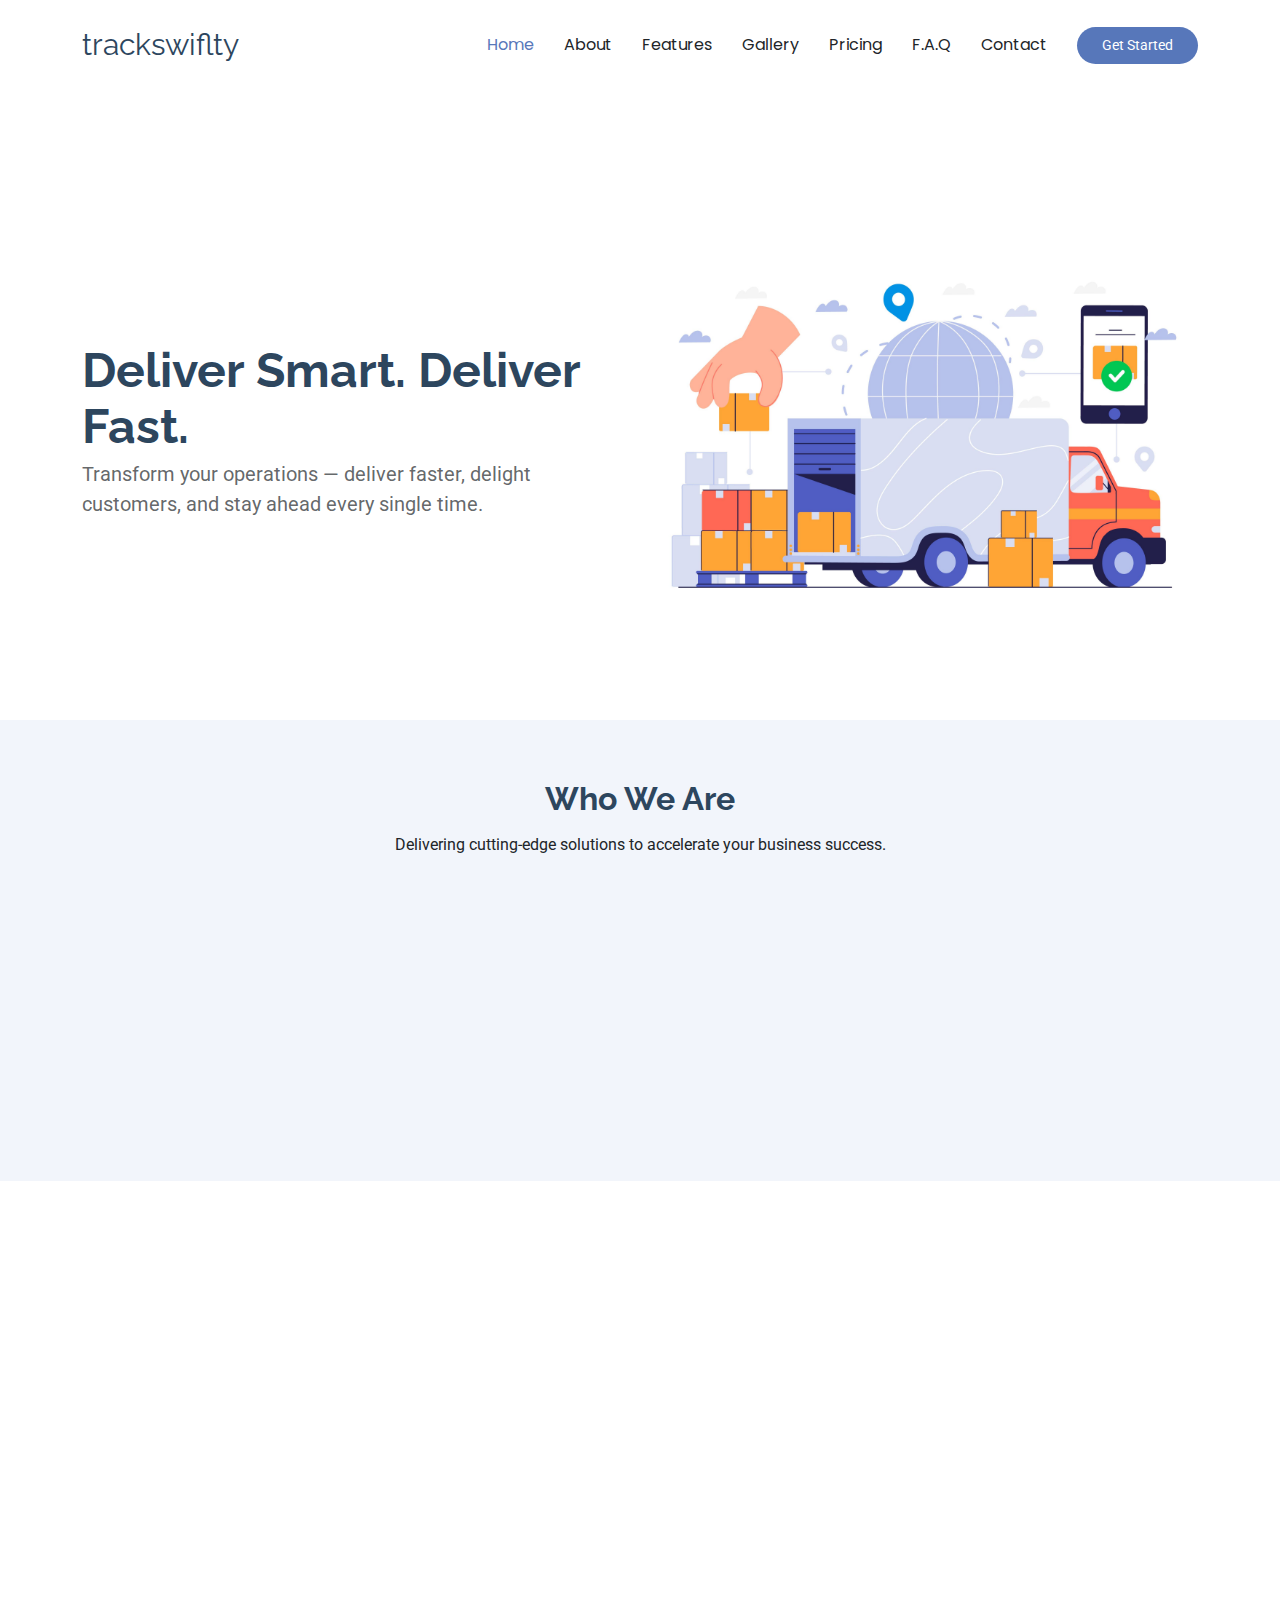
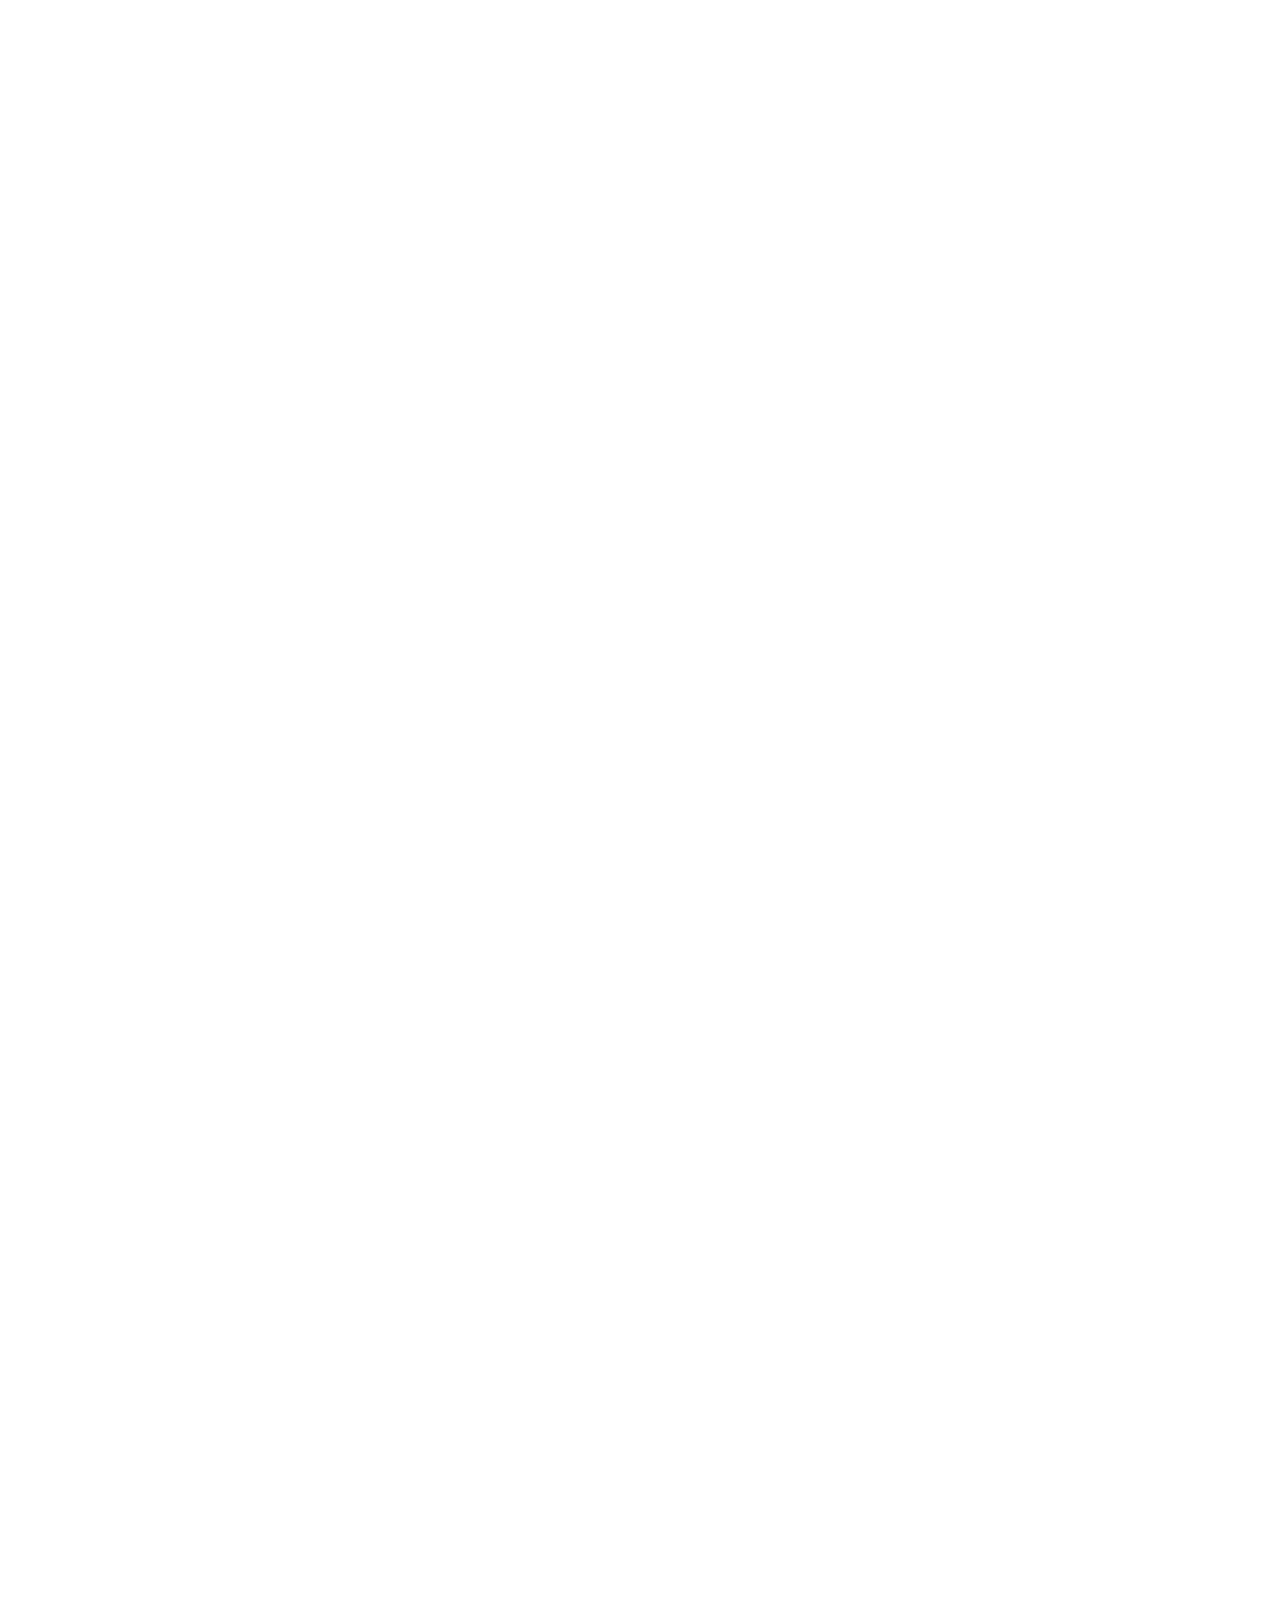
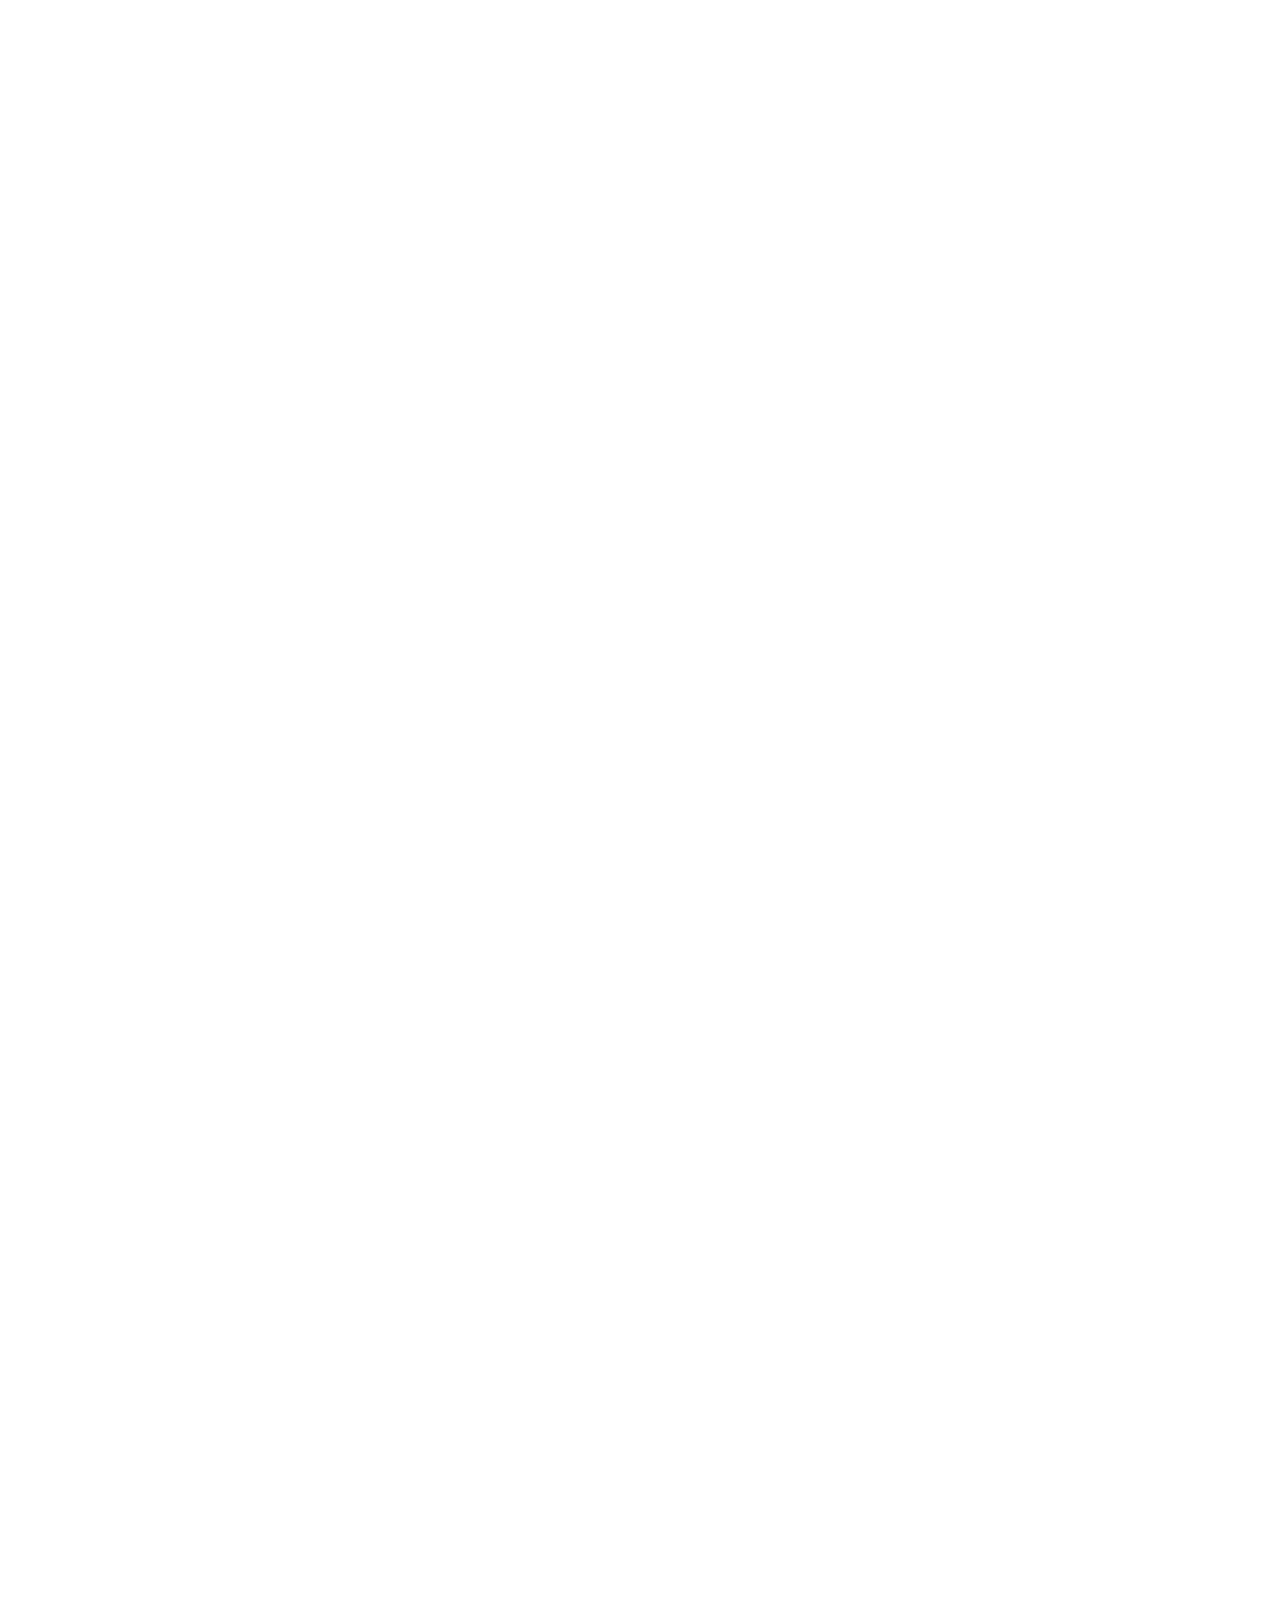
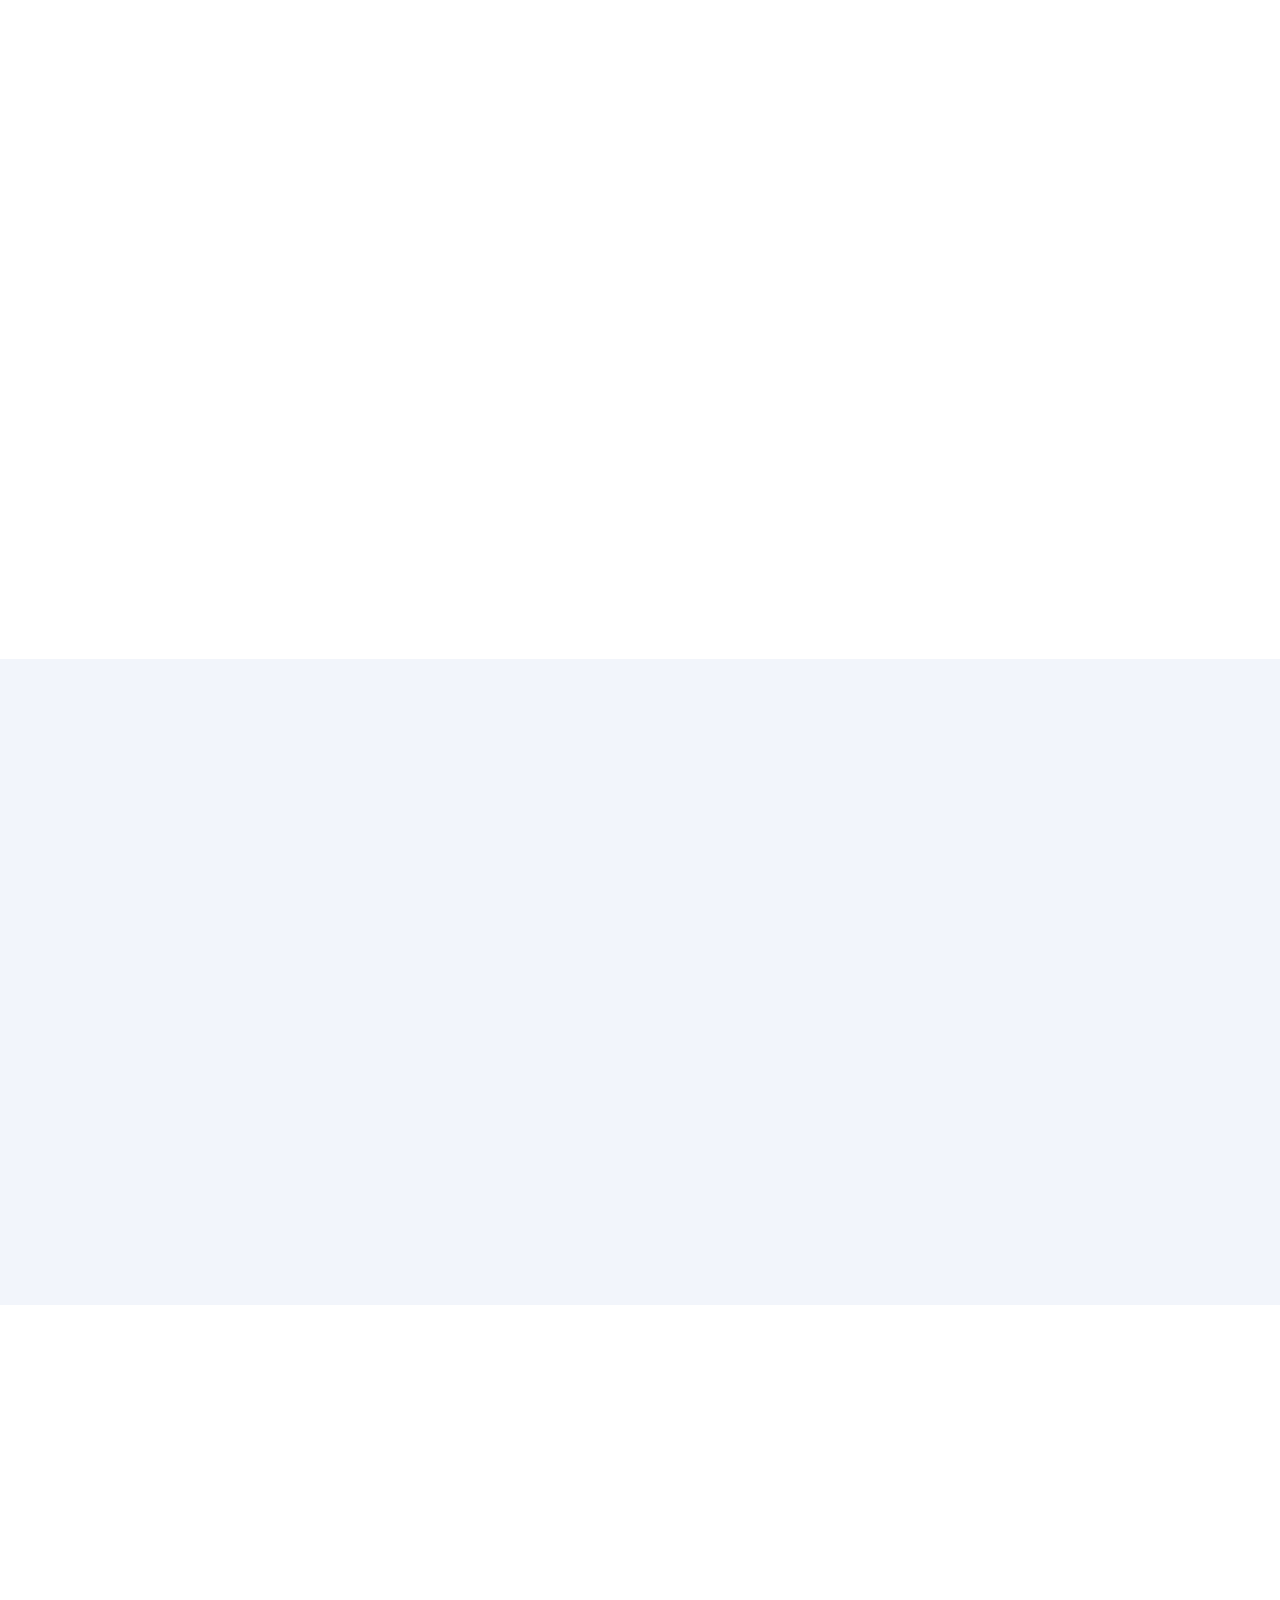
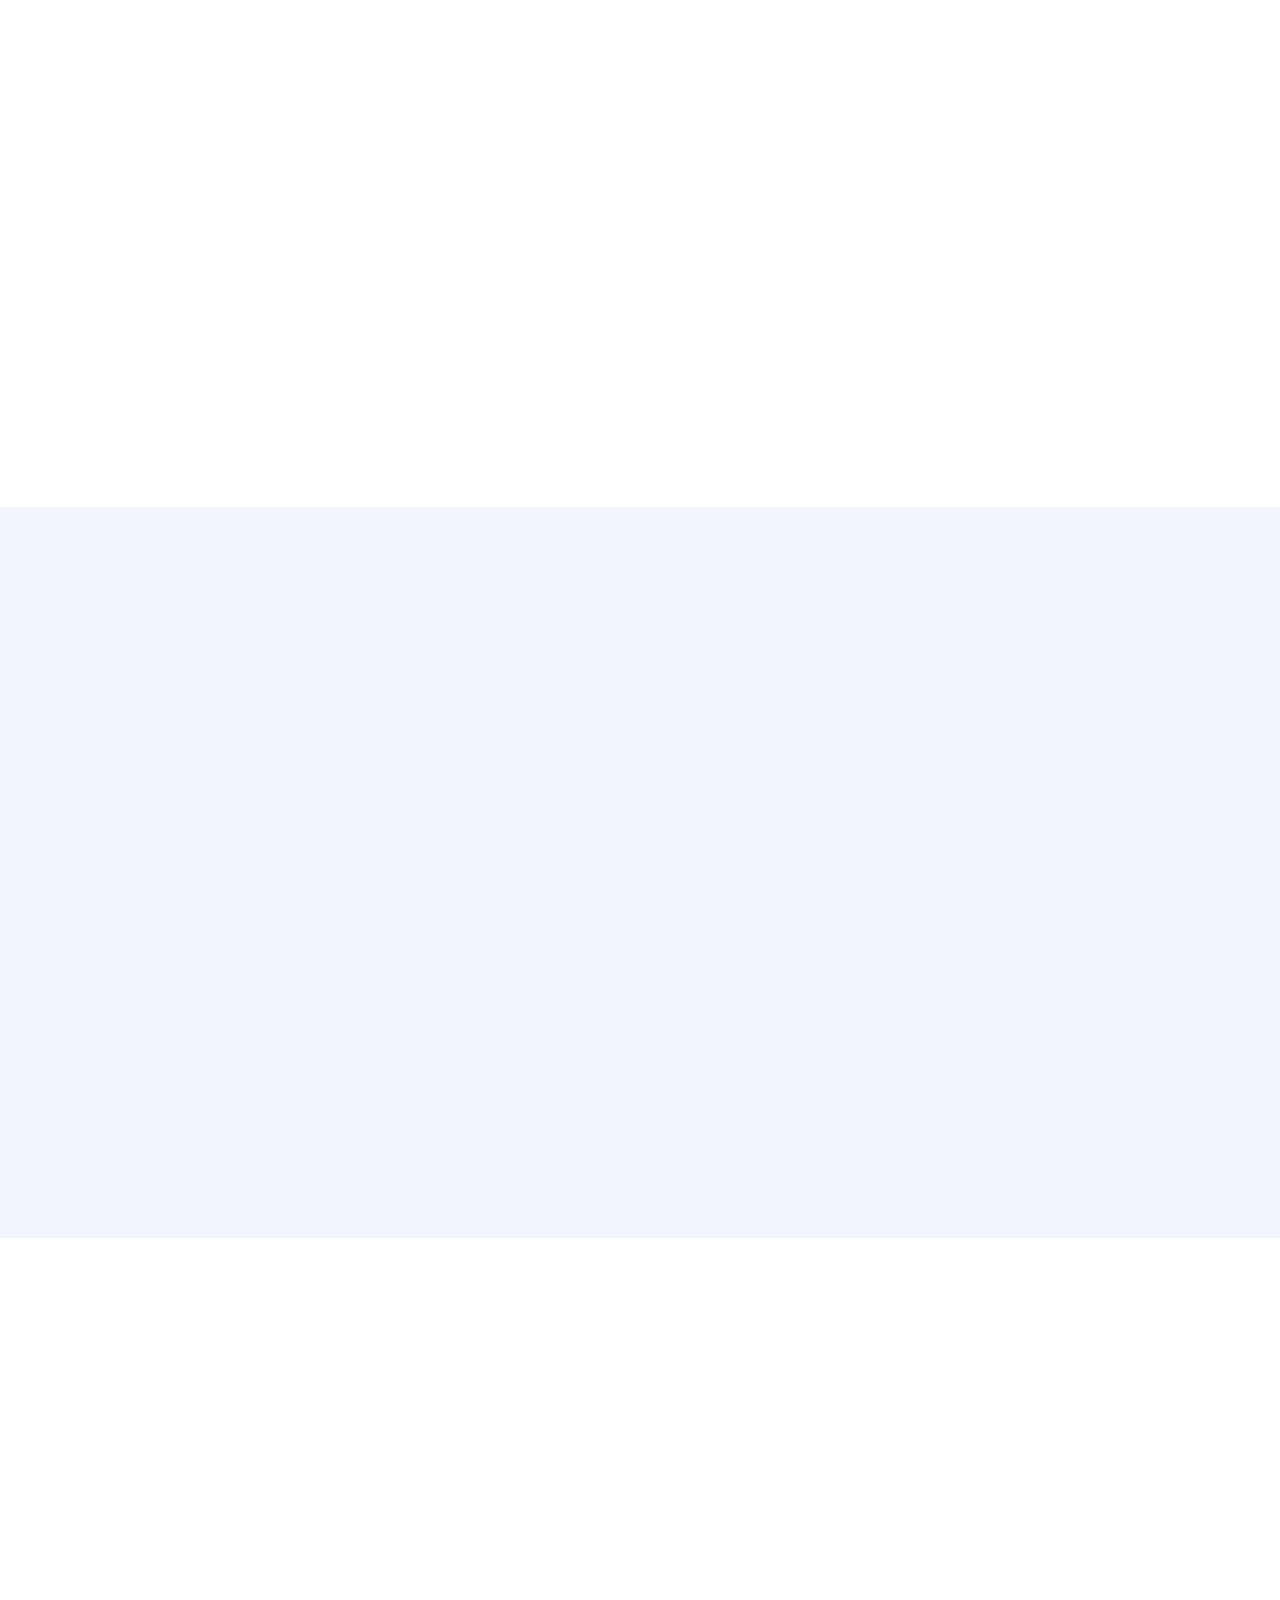
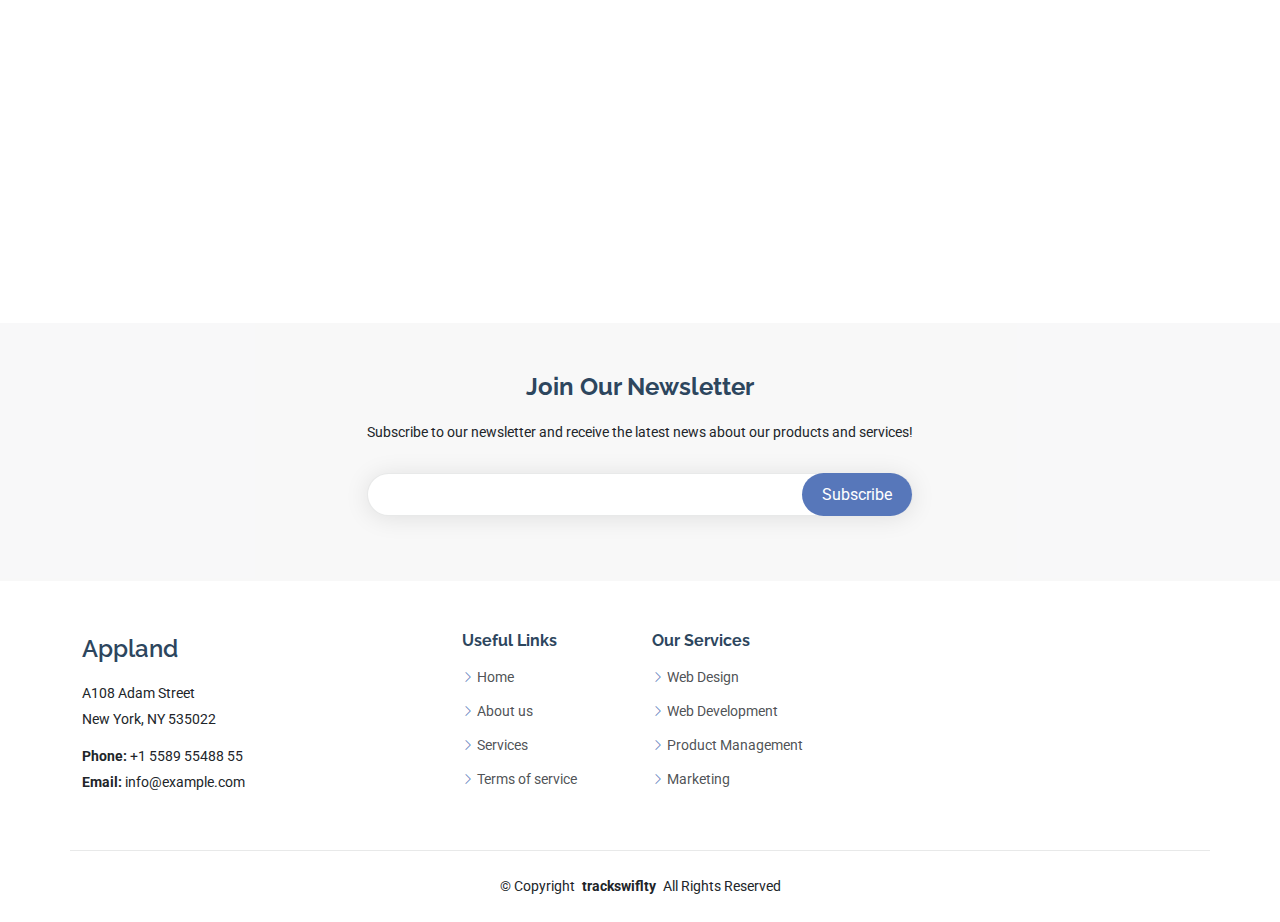
<file: index.html>
<!DOCTYPE html><html lang="en-gb"><head><meta charset="utf-8"><meta content="width=device-width,initial-scale=1" name="viewport"><title>trackswiflty</title><meta name="description" content="Automate your order lifecycle, optimize logistics, boost visibility, and deliver faster with our TMS solution. Easy ERP integration and real-time tracking."><meta name="generator" content="Publii Open-Source CMS for Static Site"><link rel="canonical" href="https://ObaidDev.github.io/trackswiftly/"><link rel="alternate" type="application/atom+xml" href="https://ObaidDev.github.io/trackswiftly/feed.xml" title="trackswiflty - RSS"><link rel="alternate" type="application/json" href="https://ObaidDev.github.io/trackswiftly/feed.json" title="trackswiflty - JSON"><meta property="og:title" content="trackswiflty"><meta property="og:site_name" content="trackswiflty"><meta property="og:description" content="Automate your order lifecycle, optimize logistics, boost visibility, and deliver faster with our TMS solution. Easy ERP integration and real-time tracking."><meta property="og:url" content="https://ObaidDev.github.io/trackswiftly/"><meta property="og:type" content="website"><link href="https://fonts.googleapis.com" rel="preconnect"><link href="https://fonts.gstatic.com" rel="preconnect" crossorigin><link href="https://fonts.googleapis.com/css2?family=Roboto:ital,wght@0,100;0,300;0,400;0,500;0,700;0,900;1,100;1,300;1,400;1,500;1,700;1,900&family=Poppins:ital,wght@0,100;0,200;0,300;0,400;0,500;0,600;0,700;0,800;0,900;1,100;1,200;1,300;1,400;1,500;1,600;1,700;1,800;1,900&family=Raleway:ital,wght@0,100;0,200;0,300;0,400;0,500;0,600;0,700;0,800;0,900;1,100;1,200;1,300;1,400;1,500;1,600;1,700;1,800;1,900&display=swap" rel="stylesheet"><link href="assets/vendor/bootstrap/css/bootstrap.min.css" rel="stylesheet"><link href="assets/vendor/bootstrap-icons/bootstrap-icons.css" rel="stylesheet"><link href="assets/vendor/aos/aos.css" rel="stylesheet"><link href="assets/vendor/swiper/swiper-bundle.min.css" rel="stylesheet"><link href="assets/vendor/glightbox/css/glightbox.min.css" rel="stylesheet"><link href="assets/css/main.css" rel="stylesheet"></head><body class="index-page home-template"><header id="header" class="header d-flex align-items-center sticky-top"><div class="container-fluid container-xl position-relative d-flex align-items-center"><a href="index.html" class="logo d-flex align-items-center me-auto"><h1 class="sitename">trackswiflty</h1></a><nav id="navmenu" class="navmenu"><ul><li><a href="#hero" class="active">Home</a></li><li><a href="#about">About</a></li><li><a href="#features">Features</a></li><li><a href="#gallery">Gallery</a></li><li><a href="#pricing">Pricing</a></li><li><a href="#faq">F.A.Q</a></li><li><a href="#contact">Contact</a></li></ul><i class="mobile-nav-toggle d-xl-none bi bi-list"></i></nav><a class="btn-getstarted" href="index.html#about">Get Started</a></div></header><main class="main"><section id="hero" class="hero section"><div class="container"><div class="row gy-4"><div class="col-lg-6 order-lg-last hero-img" data-aos="zoom-out" data-aos-delay="100"><img src="https://ObaidDev.github.io/trackswiftly/media/website/6209999.jpg" class="img-fluid animated" alt="Fleet GPS tracking system illustration"></div><div class="col-lg-6 d-flex flex-column justify-content-center text-center text-md-start" data-aos="fade-in"><h2>Deliver Smart. Deliver Fast.</h2><p>Transform your operations — deliver faster, delight customers, and stay ahead every single time.</p></div></div></div></section><section id="about" class="about section light-background"><div class="container section-title" data-aos="fade-up"><h2>Who We Are</h2><p>Delivering cutting-edge solutions to accelerate your business success.</p></div><div class="container"><div class="row gy-4"><div class="col-lg-6 content" data-aos="fade-up" data-aos-delay="100"><p>Proudly crafted in Morocco, TrackSwiflty is committed to helping businesses thrive by driving the future of logistics through intelligent automation and exceptional operational performance.</p></div><div class="col-lg-6" data-aos="fade-up" data-aos-delay="200"><p>Our platform empowers businesses across industries like Food &amp; Beverage, Courier, Express &amp; Parcel, eCommerce &amp; Retail, and Transportation (3PLs, 4PLs, etc.) to digitize, optimize, and automate their entire delivery process. By leveraging advanced technology and seamless integrations, we provide real-time visibility, smarter route planning, and faster deliveries while ensuring service excellence and compliance.</p><a href="#" class="read-more"><span>Read More</span><i class="bi bi-arrow-right"></i></a></div></div></div></section><section id="features" class="features section"><div class="container section-title" data-aos="fade-up"><h2>Features</h2><p>Necessitatibus eius consequatur ex aliquid fuga eum quidem sint consectetur velit</p></div><div class="container"><div class="row gy-5"><div class="col-xl-5 d-flex align-items-center" data-aos="fade-up" data-aos-delay="100"><img src="assets/img/features.svg" class="img-fluid" alt=""></div><div class="col-xl-7 d-flex" data-aos="fade-up" data-aos-delay="200"><div class="row align-self-center gy-5"><div class="col-md-6 icon-box"><i class="bi bi-award"></i><div><h4>Corporis voluptates sit</h4><p>Consequuntur sunt aut quasi enim aliquam quae harum pariatur laboris nisi ut aliquip</p></div></div><div class="col-md-6 icon-box"><i class="bi bi-card-checklist"></i><div><h4>Ullamco laboris nisi</h4><p>Excepteur sint occaecat cupidatat non proident, sunt in culpa qui officia deserunt</p></div></div><div class="col-md-6 icon-box"><i class="bi bi-dribbble"></i><div><h4>Labore consequatur</h4><p>Aut suscipit aut cum nemo deleniti aut omnis. Doloribus ut maiores omnis facere</p></div></div><div class="col-md-6 icon-box"><i class="bi bi-filter-circle"></i><div><h4>Beatae veritatis</h4><p>Expedita veritatis consequuntur nihil tempore laudantium vitae denat pacta</p></div></div><div class="col-md-6 icon-box"><i class="bi bi-lightning-charge"></i><div><h4>Molestiae dolor</h4><p>Et fuga et deserunt et enim. Dolorem architecto ratione tensa raptor marte</p></div></div><div class="col-md-6 icon-box"><i class="bi bi-patch-check"></i><div><h4>Explicabo consectetur</h4><p>Est autem dicta beatae suscipit. Sint veritatis et sit quasi ab aut inventore</p></div></div></div></div></div></div></section><section id="feature-details" class="feature-details section"><div class="container"><div class="row gy-4 align-items-center features-item"><div class="col-md-5 d-flex align-items-center" data-aos="zoom-out" data-aos-delay="100"><img src="assets/img/features-1.png" class="img-fluid" alt=""></div><div class="col-md-7" data-aos="fade-up" data-aos-delay="100"><h3>Voluptatem dignissimos provident quasi corporis voluptates sit assumenda.</h3><p class="fst-italic">Lorem ipsum dolor sit amet, consectetur adipiscing elit, sed do eiusmod tempor incididunt ut labore et dolore magna aliqua.</p><ul><li><i class="bi bi-check"></i><span> Ullamco laboris nisi ut aliquip ex ea commodo consequat.</span></li><li><i class="bi bi-check"></i> <span>Duis aute irure dolor in reprehenderit in voluptate velit.</span></li><li><i class="bi bi-check"></i> <span>Ullam est qui quos consequatur eos accusamus.</span></li></ul></div></div><div class="row gy-4 align-items-center features-item"><div class="col-md-5 order-1 order-md-2 d-flex align-items-center" data-aos="zoom-out" data-aos-delay="200"><img src="assets/img/features-2.png" class="img-fluid" alt=""></div><div class="col-md-7 order-2 order-md-1" data-aos="fade-up" data-aos-delay="200"><h3>Corporis temporibus maiores provident</h3><p class="fst-italic">Lorem ipsum dolor sit amet, consectetur adipiscing elit, sed do eiusmod tempor incididunt ut labore et dolore magna aliqua.</p><p>Ullamco laboris nisi ut aliquip ex ea commodo consequat. Duis aute irure dolor in reprehenderit in voluptate velit esse cillum dolore eu fugiat nulla pariatur. Excepteur sint occaecat cupidatat non proident, sunt in culpa qui officia deserunt mollit anim id est laborum</p></div></div><div class="row gy-4 align-items-center features-item"><div class="col-md-5 d-flex align-items-center" data-aos="zoom-out"><img src="assets/img/features-3.png" class="img-fluid" alt=""></div><div class="col-md-7" data-aos="fade-up"><h3>Sunt consequatur ad ut est nulla consectetur reiciendis animi voluptas</h3><p>Cupiditate placeat cupiditate placeat est ipsam culpa. Delectus quia minima quod. Sunt saepe odit aut quia voluptatem hic voluptas dolor doloremque.</p><ul><li><i class="bi bi-check"></i> <span>Ullamco laboris nisi ut aliquip ex ea commodo consequat.</span></li><li><i class="bi bi-check"></i><span> Duis aute irure dolor in reprehenderit in voluptate velit.</span></li><li><i class="bi bi-check"></i> <span>Facilis ut et voluptatem aperiam. Autem soluta ad fugiat</span>.</li></ul></div></div><div class="row gy-4 align-items-center features-item"><div class="col-md-5 order-1 order-md-2 d-flex align-items-center" data-aos="zoom-out"><img src="assets/img/features-4.png" class="img-fluid" alt=""></div><div class="col-md-7 order-2 order-md-1" data-aos="fade-up"><h3>Quas et necessitatibus eaque impedit ipsum animi consequatur incidunt in</h3><p class="fst-italic">Lorem ipsum dolor sit amet, consectetur adipiscing elit, sed do eiusmod tempor incididunt ut labore et dolore magna aliqua.</p><p>Ullamco laboris nisi ut aliquip ex ea commodo consequat. Duis aute irure dolor in reprehenderit in voluptate velit esse cillum dolore eu fugiat nulla pariatur. Excepteur sint occaecat cupidatat non proident, sunt in culpa qui officia deserunt mollit anim id est laborum</p></div></div></div></section><section id="gallery" class="gallery section"><div class="container section-title" data-aos="fade-up"><h2>Gallery</h2><p>Necessitatibus eius consequatur ex aliquid fuga eum quidem sint consectetur velit</p></div><div class="container-fluid" data-aos="fade-up" data-aos-delay="100"><div class="swiper init-swiper"><script type="application/json" class="swiper-config">{
              "loop": true,
              "speed": 600,
              "autoplay": {
                "delay": 5000
              },
              "slidesPerView": "auto",
              "centeredSlides": true,
              "pagination": {
                "el": ".swiper-pagination",
                "type": "bullets",
                "clickable": true
              },
              "breakpoints": {
                "320": {
                  "slidesPerView": 1,
                  "spaceBetween": 0
                },
                "768": {
                  "slidesPerView": 3,
                  "spaceBetween": 30
                },
                "992": {
                  "slidesPerView": 5,
                  "spaceBetween": 30
                },
                "1200": {
                  "slidesPerView": 7,
                  "spaceBetween": 30
                }
              }
            }</script><div class="swiper-wrapper align-items-center"><div class="swiper-slide"><a class="glightbox" data-gallery="images-gallery-full" href="assets/img/app-gallery/app-gallery-1.png"><img src="assets/img/app-gallery/app-gallery-1.png" class="img-fluid" alt=""></a></div><div class="swiper-slide"><a class="glightbox" data-gallery="images-gallery-full" href="assets/img/app-gallery/app-gallery-2.png"><img src="assets/img/app-gallery/app-gallery-2.png" class="img-fluid" alt=""></a></div><div class="swiper-slide"><a class="glightbox" data-gallery="images-gallery-full" href="assets/img/app-gallery/app-gallery-3.png"><img src="assets/img/app-gallery/app-gallery-3.png" class="img-fluid" alt=""></a></div><div class="swiper-slide"><a class="glightbox" data-gallery="images-gallery-full" href="assets/img/app-gallery/app-gallery-4.png"><img src="assets/img/app-gallery/app-gallery-4.png" class="img-fluid" alt=""></a></div><div class="swiper-slide"><a class="glightbox" data-gallery="images-gallery-full" href="assets/img/app-gallery/app-gallery-5.png"><img src="assets/img/app-gallery/app-gallery-5.png" class="img-fluid" alt=""></a></div><div class="swiper-slide"><a class="glightbox" data-gallery="images-gallery-full" href="assets/img/app-gallery/app-gallery-6.png"><img src="assets/img/app-gallery/app-gallery-6.png" class="img-fluid" alt=""></a></div><div class="swiper-slide"><a class="glightbox" data-gallery="images-gallery-full" href="assets/img/app-gallery/app-gallery-7.png"><img src="assets/img/app-gallery/app-gallery-7.png" class="img-fluid" alt=""></a></div><div class="swiper-slide"><a class="glightbox" data-gallery="images-gallery-full" href="assets/img/app-gallery/app-gallery-8.png"><img src="assets/img/app-gallery/app-gallery-8.png" class="img-fluid" alt=""></a></div><div class="swiper-slide"><a class="glightbox" data-gallery="images-gallery-full" href="assets/img/app-gallery/app-gallery-9.png"><img src="assets/img/app-gallery/app-gallery-9.png" class="img-fluid" alt=""></a></div><div class="swiper-slide"><a class="glightbox" data-gallery="images-gallery-full" href="assets/img/app-gallery/app-gallery-10.png"><img src="assets/img/app-gallery/app-gallery-10.png" class="img-fluid" alt=""></a></div><div class="swiper-slide"><a class="glightbox" data-gallery="images-gallery-full" href="assets/img/app-gallery/app-gallery-11.png"><img src="assets/img/app-gallery/app-gallery-11.png" class="img-fluid" alt=""></a></div><div class="swiper-slide"><a class="glightbox" data-gallery="images-gallery-full" href="assets/img/app-gallery/app-gallery-12.png"><img src="assets/img/app-gallery/app-gallery-12.png" class="img-fluid" alt=""></a></div></div><div class="swiper-pagination"></div></div></div></section><section id="testimonials" class="testimonials section light-background"><div class="container section-title" data-aos="fade-up"><h2>Testimonials</h2><p>Necessitatibus eius consequatur ex aliquid fuga eum quidem sint consectetur velit</p></div><div class="container" data-aos="fade-up" data-aos-delay="100"><div class="swiper init-swiper"><script type="application/json" class="swiper-config">{
              "loop": true,
              "speed": 600,
              "autoplay": {
                "delay": 5000
              },
              "slidesPerView": "auto",
              "pagination": {
                "el": ".swiper-pagination",
                "type": "bullets",
                "clickable": true
              },
              "breakpoints": {
                "320": {
                  "slidesPerView": 1,
                  "spaceBetween": 40
                },
                "1200": {
                  "slidesPerView": 2,
                  "spaceBetween": 20
                }
              }
            }</script><div class="swiper-wrapper"><div class="swiper-slide"><div class="testimonial-wrap"><div class="testimonial-item"><img src="assets/img/testimonials/testimonials-1.jpg" class="testimonial-img" alt=""><h3>Saul Goodman</h3><h4>Ceo &amp; Founder</h4><div class="stars"><i class="bi bi-star-fill"></i><i class="bi bi-star-fill"></i><i class="bi bi-star-fill"></i><i class="bi bi-star-fill"></i><i class="bi bi-star-fill"></i></div><p><i class="bi bi-quote quote-icon-left"></i> <span>Proin iaculis purus consequat sem cure digni ssim donec porttitora entum suscipit rhoncus. Accusantium quam, ultricies eget id, aliquam eget nibh et. Maecen aliquam, risus at semper.</span> <i class="bi bi-quote quote-icon-right"></i></p></div></div></div><div class="swiper-slide"><div class="testimonial-wrap"><div class="testimonial-item"><img src="assets/img/testimonials/testimonials-2.jpg" class="testimonial-img" alt=""><h3>Sara Wilsson</h3><h4>Designer</h4><div class="stars"><i class="bi bi-star-fill"></i><i class="bi bi-star-fill"></i><i class="bi bi-star-fill"></i><i class="bi bi-star-fill"></i><i class="bi bi-star-fill"></i></div><p><i class="bi bi-quote quote-icon-left"></i> <span>Export tempor illum tamen malis malis eram quae irure esse labore quem cillum quid cillum eram malis quorum velit fore eram velit sunt aliqua noster fugiat irure amet legam anim culpa.</span> <i class="bi bi-quote quote-icon-right"></i></p></div></div></div><div class="swiper-slide"><div class="testimonial-wrap"><div class="testimonial-item"><img src="assets/img/testimonials/testimonials-3.jpg" class="testimonial-img" alt=""><h3>Jena Karlis</h3><h4>Store Owner</h4><div class="stars"><i class="bi bi-star-fill"></i><i class="bi bi-star-fill"></i><i class="bi bi-star-fill"></i><i class="bi bi-star-fill"></i><i class="bi bi-star-fill"></i></div><p><i class="bi bi-quote quote-icon-left"></i> <span>Enim nisi quem export duis labore cillum quae magna enim sint quorum nulla quem veniam duis minim tempor labore quem eram duis noster aute amet eram fore quis sint minim.</span> <i class="bi bi-quote quote-icon-right"></i></p></div></div></div><div class="swiper-slide"><div class="testimonial-wrap"><div class="testimonial-item"><img src="assets/img/testimonials/testimonials-4.jpg" class="testimonial-img" alt=""><h3>Matt Brandon</h3><h4>Freelancer</h4><div class="stars"><i class="bi bi-star-fill"></i><i class="bi bi-star-fill"></i><i class="bi bi-star-fill"></i><i class="bi bi-star-fill"></i><i class="bi bi-star-fill"></i></div><p><i class="bi bi-quote quote-icon-left"></i> <span>Fugiat enim eram quae cillum dolore dolor amet nulla culpa multos export minim fugiat minim velit minim dolor enim duis veniam ipsum anim magna sunt elit fore quem dolore labore illum veniam.</span> <i class="bi bi-quote quote-icon-right"></i></p></div></div></div><div class="swiper-slide"><div class="testimonial-wrap"><div class="testimonial-item"><img src="assets/img/testimonials/testimonials-5.jpg" class="testimonial-img" alt=""><h3>John Larson</h3><h4>Entrepreneur</h4><div class="stars"><i class="bi bi-star-fill"></i><i class="bi bi-star-fill"></i><i class="bi bi-star-fill"></i><i class="bi bi-star-fill"></i><i class="bi bi-star-fill"></i></div><p><i class="bi bi-quote quote-icon-left"></i> <span>Quis quorum aliqua sint quem legam fore sunt eram irure aliqua veniam tempor noster veniam enim culpa labore duis sunt culpa nulla illum cillum fugiat legam esse veniam culpa fore nisi cillum quid.</span> <i class="bi bi-quote quote-icon-right"></i></p></div></div></div></div><div class="swiper-pagination"></div></div></div></section><section id="pricing" class="pricing section"><div class="container section-title" data-aos="fade-up"><h2>Pricing</h2><p>Necessitatibus eius consequatur ex aliquid fuga eum quidem sint consectetur velit</p></div><div class="container"><div class="row g-4 g-lg-0"><div class="col-lg-4" data-aos="zoom-in" data-aos-delay="100"><div class="pricing-item"><h3>Free Plan</h3><h4><sup>$</sup>0<span> / month</span></h4><ul><li><i class="bi bi-check"></i> <span>Quam adipiscing vitae proin</span></li><li><i class="bi bi-check"></i> <span>Nec feugiat nisl pretium</span></li><li><i class="bi bi-check"></i> <span>Nulla at volutpat diam uteera</span></li><li class="na"><i class="bi bi-x"></i> <span>Pharetra massa massa ultricies</span></li><li class="na"><i class="bi bi-x"></i> <span>Massa ultricies mi quis hendrerit</span></li></ul><div class="text-center"><a href="#" class="buy-btn">Buy Now</a></div></div></div><div class="col-lg-4 featured" data-aos="zoom-in" data-aos-delay="200"><div class="pricing-item"><h3>Business Plan</h3><h4><sup>$</sup>29<span> / month</span></h4><ul><li><i class="bi bi-check"></i> <span>Quam adipiscing vitae proin</span></li><li><i class="bi bi-check"></i> <span>Nec feugiat nisl pretium</span></li><li><i class="bi bi-check"></i> <span>Nulla at volutpat diam uteera</span></li><li><i class="bi bi-check"></i> <span>Pharetra massa massa ultricies</span></li><li><i class="bi bi-check"></i> <span>Massa ultricies mi quis hendrerit</span></li></ul><div class="text-center"><a href="#" class="buy-btn">Buy Now</a></div></div></div><div class="col-lg-4" data-aos="zoom-in" data-aos-delay="100"><div class="pricing-item"><h3>Developer Plan</h3><h4><sup>$</sup>49<span> / month</span></h4><ul><li><i class="bi bi-check"></i> <span>Quam adipiscing vitae proin</span></li><li><i class="bi bi-check"></i> <span>Nec feugiat nisl pretium</span></li><li><i class="bi bi-check"></i> <span>Nulla at volutpat diam uteera</span></li><li><i class="bi bi-check"></i> <span>Pharetra massa massa ultricies</span></li><li><i class="bi bi-check"></i> <span>Massa ultricies mi quis hendrerit</span></li></ul><div class="text-center"><a href="#" class="buy-btn">Buy Now</a></div></div></div></div></div></section><section id="faq" class="faq section light-background"><div class="container section-title" data-aos="fade-up"><h2>Frequently Asked Questions</h2><p>Necessitatibus eius consequatur ex aliquid fuga eum quidem sint consectetur velit</p></div><div class="container"><div class="row justify-content-center"><div class="col-lg-8"><div class="faq-container"><div class="faq-item faq-active" data-aos="fade-up" data-aos-delay="200"><i class="faq-icon bi bi-question-circle"></i><h3>Non consectetur a erat nam at lectus urna duis?</h3><div class="faq-content"><p>Feugiat pretium nibh ipsum consequat. Tempus iaculis urna id volutpat lacus laoreet non curabitur gravida. Venenatis lectus magna fringilla urna porttitor rhoncus dolor purus non.</p></div><i class="faq-toggle bi bi-chevron-right"></i></div><div class="faq-item" data-aos="fade-up" data-aos-delay="300"><i class="faq-icon bi bi-question-circle"></i><h3>Feugiat scelerisque varius morbi enim nunc faucibus a pellentesque?</h3><div class="faq-content"><p>Dolor sit amet consectetur adipiscing elit pellentesque habitant morbi. Id interdum velit laoreet id donec ultrices. Fringilla phasellus faucibus scelerisque eleifend donec pretium. Est pellentesque elit ullamcorper dignissim. Mauris ultrices eros in cursus turpis massa tincidunt dui.</p></div><i class="faq-toggle bi bi-chevron-right"></i></div><div class="faq-item" data-aos="fade-up" data-aos-delay="400"><i class="faq-icon bi bi-question-circle"></i><h3>Dolor sit amet consectetur adipiscing elit pellentesque?</h3><div class="faq-content"><p>Eleifend mi in nulla posuere sollicitudin aliquam ultrices sagittis orci. Faucibus pulvinar elementum integer enim. Sem nulla pharetra diam sit amet nisl suscipit. Rutrum tellus pellentesque eu tincidunt. Lectus urna duis convallis convallis tellus. Urna molestie at elementum eu facilisis sed odio morbi quis</p></div><i class="faq-toggle bi bi-chevron-right"></i></div><div class="faq-item" data-aos="fade-up" data-aos-delay="500"><i class="faq-icon bi bi-question-circle"></i><h3>Ac odio tempor orci dapibus. Aliquam eleifend mi in nulla?</h3><div class="faq-content"><p>Dolor sit amet consectetur adipiscing elit pellentesque habitant morbi. Id interdum velit laoreet id donec ultrices. Fringilla phasellus faucibus scelerisque eleifend donec pretium. Est pellentesque elit ullamcorper dignissim. Mauris ultrices eros in cursus turpis massa tincidunt dui.</p></div><i class="faq-toggle bi bi-chevron-right"></i></div><div class="faq-item" data-aos="fade-up" data-aos-delay="600"><i class="faq-icon bi bi-question-circle"></i><h3>Tempus quam pellentesque nec nam aliquam sem et tortor consequat?</h3><div class="faq-content"><p>Molestie a iaculis at erat pellentesque adipiscing commodo. Dignissim suspendisse in est ante in. Nunc vel risus commodo viverra maecenas accumsan. Sit amet nisl suscipit adipiscing bibendum est. Purus gravida quis blandit turpis cursus in</p></div><i class="faq-toggle bi bi-chevron-right"></i></div></div></div></div></div></section><section id="contact" class="contact section"><div class="container section-title" data-aos="fade-up"><h2>Contact</h2><p>Necessitatibus eius consequatur ex aliquid fuga eum quidem sint consectetur velit</p></div><div class="container" data-aos="fade-up" data-aos-delay="100"><div class="row gy-4"><div class="col-lg-6"><div class="row gy-4"><div class="col-md-6"><div class="info-item" data-aos="fade" data-aos-delay="200"><i class="bi bi-geo-alt"></i><h3>Address</h3><p>A108 Adam Street</p><p>New York, NY 535022</p></div></div><div class="col-md-6"><div class="info-item" data-aos="fade" data-aos-delay="300"><i class="bi bi-telephone"></i><h3>Call Us</h3><p>+1 5589 55488 55</p><p>+1 6678 254445 41</p></div></div><div class="col-md-6"><div class="info-item" data-aos="fade" data-aos-delay="400"><i class="bi bi-envelope"></i><h3>Email Us</h3><p>info@example.com</p><p>contact@example.com</p></div></div><div class="col-md-6"><div class="info-item" data-aos="fade" data-aos-delay="500"><i class="bi bi-clock"></i><h3>Open Hours</h3><p>Monday - Friday</p><p>9:00AM - 05:00PM</p></div></div></div></div><div class="col-lg-6"><form action="forms/contact.php" method="post" class="php-email-form" data-aos="fade-up" data-aos-delay="200"><div class="row gy-4"><div class="col-md-6"><input type="text" name="name" class="form-control" placeholder="Your Name" required=""></div><div class="col-md-6"><input type="email" class="form-control" name="email" placeholder="Your Email" required=""></div><div class="col-12"><input type="text" class="form-control" name="subject" placeholder="Subject" required=""></div><div class="col-12"><textarea class="form-control" name="message" rows="6" placeholder="Message" required=""></textarea></div><div class="col-12 text-center"><div class="loading">Loading</div><div class="error-message"></div><div class="sent-message">Your message has been sent. Thank you!</div><button type="submit">Send Message</button></div></div></form></div></div></div></section></main><footer id="footer" class="footer"><div class="footer-newsletter"><div class="container"><div class="row justify-content-center text-center"><div class="col-lg-6"><h4>Join Our Newsletter</h4><p>Subscribe to our newsletter and receive the latest news about our products and services!</p><form action="forms/newsletter.php" method="post" class="php-email-form"><div class="newsletter-form"><input type="email" name="email"><input type="submit" value="Subscribe"></div><div class="loading">Loading</div><div class="error-message"></div><div class="sent-message">Your subscription request has been sent. Thank you!</div></form></div></div></div></div><div class="container footer-top"><div class="row gy-4"><div class="col-lg-4 col-md-6 footer-about"><a href="index.html" class="d-flex align-items-center"><span class="sitename">Appland</span></a><div class="footer-contact pt-3"><p>A108 Adam Street</p><p>New York, NY 535022</p><p class="mt-3"><strong>Phone:</strong> <span>+1 5589 55488 55</span></p><p><strong>Email:</strong> <span>info@example.com</span></p></div></div><div class="col-lg-2 col-md-3 footer-links"><h4>Useful Links</h4><ul><li><i class="bi bi-chevron-right"></i> <a href="#">Home</a></li><li><i class="bi bi-chevron-right"></i> <a href="#">About us</a></li><li><i class="bi bi-chevron-right"></i> <a href="#">Services</a></li><li><i class="bi bi-chevron-right"></i> <a href="#">Terms of service</a></li></ul></div><div class="col-lg-2 col-md-3 footer-links"><h4>Our Services</h4><ul><li><i class="bi bi-chevron-right"></i> <a href="#">Web Design</a></li><li><i class="bi bi-chevron-right"></i> <a href="#">Web Development</a></li><li><i class="bi bi-chevron-right"></i> <a href="#">Product Management</a></li><li><i class="bi bi-chevron-right"></i> <a href="#">Marketing</a></li></ul></div></div></div><div class="container copyright text-center mt-4"><p>© <span>Copyright</span> <strong class="px-1 sitename">trackswiflty</strong> <span>All Rights Reserved</span></p></div></footer><script>var images = document.querySelectorAll('img[loading]');
  
        for (var i = 0; i < images.length; i++) {
           if (images[i].complete) {
                 images[i].classList.add('is-loaded');
           } else {
                 images[i].addEventListener('load', function () {
                    this.classList.add('is-loaded');
                 }, false);
           }
        }</script><a href="#" id="scroll-top" class="scroll-top d-flex align-items-center justify-content-center"><i class="bi bi-arrow-up-short"></i></a><div id="preloader"></div><script src="assets/vendor/bootstrap/js/bootstrap.bundle.min.js"></script><script src="assets/vendor/php-email-form/validate.js"></script><script src="assets/vendor/aos/aos.js"></script><script src="assets/vendor/swiper/swiper-bundle.min.js"></script><script src="assets/vendor/glightbox/js/glightbox.min.js"></script><script src="assets/js/main.js"></script></body></html>
</file>
<file: assets/css/main.css>
/**
* Template Name: Appland
* Template URL: https://bootstrapmade.com/free-bootstrap-app-landing-page-template/
* Updated: Aug 07 2024 with Bootstrap v5.3.3
* Author: BootstrapMade.com
* License: https://bootstrapmade.com/license/
*/

/*--------------------------------------------------------------
# Font & Color Variables
# Help: https://bootstrapmade.com/color-system/
--------------------------------------------------------------*/
/* Fonts */
:root {
  --default-font: "Roboto",  system-ui, -apple-system, "Segoe UI", Roboto, "Helvetica Neue", Arial, "Noto Sans", "Liberation Sans", sans-serif, "Apple Color Emoji", "Segoe UI Emoji", "Segoe UI Symbol", "Noto Color Emoji";
  --heading-font: "Raleway",  sans-serif;
  --nav-font: "Poppins",  sans-serif;
}

/* Global Colors - The following color variables are used throughout the website. Updating them here will change the color scheme of the entire website */
:root { 
  --background-color: #ffffff; /* Background color for the entire website, including individual sections */
  --default-color: #212529; /* Default color used for the majority of the text content across the entire website */
  --heading-color: #2d465e; /* Color for headings, subheadings and title throughout the website */
  --accent-color: #5777ba; /* Accent color that represents your brand on the website. It's used for buttons, links, and other elements that need to stand out */
  --surface-color: #ffffff; /* The surface color is used as a background of boxed elements within sections, such as cards, icon boxes, or other elements that require a visual separation from the global background. */
  --contrast-color: #ffffff; /* Contrast color for text, ensuring readability against backgrounds of accent, heading, or default colors. */
}

/* Nav Menu Colors - The following color variables are used specifically for the navigation menu. They are separate from the global colors to allow for more customization options */
:root {
  --nav-color: #212529;  /* The default color of the main navmenu links */
  --nav-hover-color: #5777ba; /* Applied to main navmenu links when they are hovered over or active */
  --nav-mobile-background-color: #ffffff; /* Used as the background color for mobile navigation menu */
  --nav-dropdown-background-color: #ffffff; /* Used as the background color for dropdown items that appear when hovering over primary navigation items */
  --nav-dropdown-color: #212529; /* Used for navigation links of the dropdown items in the navigation menu. */
  --nav-dropdown-hover-color: #5777ba; /* Similar to --nav-hover-color, this color is applied to dropdown navigation links when they are hovered over. */
}

/* Color Presets - These classes override global colors when applied to any section or element, providing reuse of the sam color scheme. */

.light-background {
  --background-color: #f2f5fb;
  --surface-color: #ffffff;
}

.dark-background {
  --background-color: #060606;
  --default-color: #ffffff;
  --heading-color: #ffffff;
  --surface-color: #252525;
  --contrast-color: #ffffff;
}

/* Smooth scroll */
:root {
  scroll-behavior: smooth;
}

/*--------------------------------------------------------------
# General Styling & Shared Classes
--------------------------------------------------------------*/
body {
  color: var(--default-color);
  background-color: var(--background-color);
  font-family: var(--default-font);
}

a {
  color: var(--accent-color);
  text-decoration: none;
  transition: 0.3s;
}

a:hover {
  color: color-mix(in srgb, var(--accent-color), transparent 25%);
  text-decoration: none;
}

h1,
h2,
h3,
h4,
h5,
h6 {
  color: var(--heading-color);
  font-family: var(--heading-font);
}

/* PHP Email Form Messages
------------------------------*/
.php-email-form .error-message {
  display: none;
  background: #df1529;
  color: #ffffff;
  text-align: left;
  padding: 15px;
  margin-bottom: 24px;
  font-weight: 600;
}

.php-email-form .sent-message {
  display: none;
  color: #ffffff;
  background: #059652;
  text-align: center;
  padding: 15px;
  margin-bottom: 24px;
  font-weight: 600;
}

.php-email-form .loading {
  display: none;
  background: var(--surface-color);
  text-align: center;
  padding: 15px;
  margin-bottom: 24px;
}

.php-email-form .loading:before {
  content: "";
  display: inline-block;
  border-radius: 50%;
  width: 24px;
  height: 24px;
  margin: 0 10px -6px 0;
  border: 3px solid var(--accent-color);
  border-top-color: var(--surface-color);
  animation: php-email-form-loading 1s linear infinite;
}

@keyframes php-email-form-loading {
  0% {
    transform: rotate(0deg);
  }

  100% {
    transform: rotate(360deg);
  }
}

/*--------------------------------------------------------------
# Global Header
--------------------------------------------------------------*/
.header {
  color: var(--default-color);
  background-color: var(--background-color);
  padding: 15px 0;
  transition: all 0.5s;
  z-index: 997;
}

.header .logo {
  line-height: 1;
}

.header .logo img {
  max-height: 36px;
  margin-right: 8px;
}

.header .logo h1 {
  font-size: 30px;
  margin: 0;
  font-weight: 400;
  color: var(--heading-color);
}

.header .btn-getstarted,
.header .btn-getstarted:focus {
  color: var(--contrast-color);
  background: var(--accent-color);
  font-size: 14px;
  padding: 8px 25px;
  margin: 0 0 0 30px;
  border-radius: 50px;
  transition: 0.3s;
}

.header .btn-getstarted:hover,
.header .btn-getstarted:focus:hover {
  color: var(--contrast-color);
  background: color-mix(in srgb, var(--accent-color), transparent 15%);
}

@media (max-width: 1200px) {
  .header .logo {
    order: 1;
  }

  .header .btn-getstarted {
    order: 2;
    margin: 0 15px 0 0;
    padding: 6px 15px;
  }

  .header .navmenu {
    order: 3;
  }
}

.scrolled .header {
  box-shadow: 0px 0 18px rgba(0, 0, 0, 0.1);
}

/*--------------------------------------------------------------
# Navigation Menu
--------------------------------------------------------------*/
/* Navmenu - Desktop */
@media (min-width: 1200px) {
  .navmenu {
    padding: 0;
  }

  .navmenu ul {
    margin: 0;
    padding: 0;
    display: flex;
    list-style: none;
    align-items: center;
  }

  .navmenu li {
    position: relative;
  }

  .navmenu a,
  .navmenu a:focus {
    color: var(--nav-color);
    padding: 18px 15px;
    font-size: 16px;
    font-family: var(--nav-font);
    font-weight: 400;
    display: flex;
    align-items: center;
    justify-content: space-between;
    white-space: nowrap;
    transition: 0.3s;
  }

  .navmenu a i,
  .navmenu a:focus i {
    font-size: 12px;
    line-height: 0;
    margin-left: 5px;
    transition: 0.3s;
  }

  .navmenu li:last-child a {
    padding-right: 0;
  }

  .navmenu li:hover>a,
  .navmenu .active,
  .navmenu .active:focus {
    color: var(--nav-hover-color);
  }

  .navmenu .dropdown ul {
    margin: 0;
    padding: 10px 0;
    background: var(--nav-dropdown-background-color);
    display: block;
    position: absolute;
    visibility: hidden;
    left: 14px;
    top: 130%;
    opacity: 0;
    transition: 0.3s;
    border-radius: 4px;
    z-index: 99;
    box-shadow: 0px 0px 30px rgba(0, 0, 0, 0.1);
  }

  .navmenu .dropdown ul li {
    min-width: 200px;
  }

  .navmenu .dropdown ul a {
    padding: 10px 20px;
    font-size: 15px;
    text-transform: none;
    color: var(--nav-dropdown-color);
  }

  .navmenu .dropdown ul a i {
    font-size: 12px;
  }

  .navmenu .dropdown ul a:hover,
  .navmenu .dropdown ul .active:hover,
  .navmenu .dropdown ul li:hover>a {
    color: var(--nav-dropdown-hover-color);
  }

  .navmenu .dropdown:hover>ul {
    opacity: 1;
    top: 100%;
    visibility: visible;
  }

  .navmenu .dropdown .dropdown ul {
    top: 0;
    left: -90%;
    visibility: hidden;
  }

  .navmenu .dropdown .dropdown:hover>ul {
    opacity: 1;
    top: 0;
    left: -100%;
    visibility: visible;
  }
}

/* Navmenu - Mobile */
@media (max-width: 1199px) {
  .mobile-nav-toggle {
    color: var(--nav-color);
    font-size: 28px;
    line-height: 0;
    margin-right: 10px;
    cursor: pointer;
    transition: color 0.3s;
  }

  .navmenu {
    padding: 0;
    z-index: 9997;
  }

  .navmenu ul {
    display: none;
    list-style: none;
    position: absolute;
    inset: 60px 20px 20px 20px;
    padding: 10px 0;
    margin: 0;
    border-radius: 6px;
    background-color: var(--nav-mobile-background-color);
    overflow-y: auto;
    transition: 0.3s;
    z-index: 9998;
    box-shadow: 0px 0px 30px rgba(0, 0, 0, 0.1);
  }

  .navmenu a,
  .navmenu a:focus {
    color: var(--nav-dropdown-color);
    padding: 10px 20px;
    font-family: var(--nav-font);
    font-size: 17px;
    font-weight: 500;
    display: flex;
    align-items: center;
    justify-content: space-between;
    white-space: nowrap;
    transition: 0.3s;
  }

  .navmenu a i,
  .navmenu a:focus i {
    font-size: 12px;
    line-height: 0;
    margin-left: 5px;
    width: 30px;
    height: 30px;
    display: flex;
    align-items: center;
    justify-content: center;
    border-radius: 50%;
    transition: 0.3s;
    background-color: color-mix(in srgb, var(--accent-color), transparent 90%);
  }

  .navmenu a i:hover,
  .navmenu a:focus i:hover {
    background-color: var(--accent-color);
    color: var(--contrast-color);
  }

  .navmenu a:hover,
  .navmenu .active,
  .navmenu .active:focus {
    color: var(--nav-dropdown-hover-color);
  }

  .navmenu .active i,
  .navmenu .active:focus i {
    background-color: var(--accent-color);
    color: var(--contrast-color);
    transform: rotate(180deg);
  }

  .navmenu .dropdown ul {
    position: static;
    display: none;
    z-index: 99;
    padding: 10px 0;
    margin: 10px 20px;
    background-color: var(--nav-dropdown-background-color);
    border: 1px solid color-mix(in srgb, var(--default-color), transparent 90%);
    box-shadow: none;
    transition: all 0.5s ease-in-out;
  }

  .navmenu .dropdown ul ul {
    background-color: rgba(33, 37, 41, 0.1);
  }

  .navmenu .dropdown>.dropdown-active {
    display: block;
    background-color: rgba(33, 37, 41, 0.03);
  }

  .mobile-nav-active {
    overflow: hidden;
  }

  .mobile-nav-active .mobile-nav-toggle {
    color: #fff;
    position: absolute;
    font-size: 32px;
    top: 15px;
    right: 15px;
    margin-right: 0;
    z-index: 9999;
  }

  .mobile-nav-active .navmenu {
    position: fixed;
    overflow: hidden;
    inset: 0;
    background: rgba(33, 37, 41, 0.8);
    transition: 0.3s;
  }

  .mobile-nav-active .navmenu>ul {
    display: block;
  }
}

/*--------------------------------------------------------------
# Global Footer
--------------------------------------------------------------*/
.footer {
  color: var(--default-color);
  background-color: var(--background-color);
  font-size: 14px;
  position: relative;
}

.footer .footer-newsletter {
  background-color: color-mix(in srgb, var(--default-color), transparent 97%);
  padding: 50px 0;
}

.footer .footer-newsletter h4 {
  font-size: 24px;
}

.footer .footer-newsletter .newsletter-form {
  margin-top: 30px;
  margin-bottom: 15px;
  padding: 6px 8px;
  position: relative;
  border-radius: 4px;
  background-color: var(--surface-color);
  border: 1px solid color-mix(in srgb, var(--default-color), transparent 90%);
  box-shadow: 0px 2px 25px rgba(0, 0, 0, 0.1);
  display: flex;
  transition: 0.3s;
  border-radius: 50px;
}

.footer .footer-newsletter .newsletter-form:focus-within {
  border-color: var(--accent-color);
}

.footer .footer-newsletter .newsletter-form input[type=email] {
  border: 0;
  padding: 4px;
  width: 100%;
  background-color: var(--surface-color);
  color: var(--default-color);
}

.footer .footer-newsletter .newsletter-form input[type=email]:focus-visible {
  outline: none;
}

.footer .footer-newsletter .newsletter-form input[type=submit] {
  border: 0;
  font-size: 16px;
  padding: 0 20px;
  margin: -7px -8px -7px 0;
  background: var(--accent-color);
  color: var(--contrast-color);
  transition: 0.3s;
  border-radius: 50px;
}

.footer .footer-newsletter .newsletter-form input[type=submit]:hover {
  background: color-mix(in srgb, var(--accent-color), transparent 20%);
}

.footer .footer-top {
  padding-top: 50px;
}

.footer .social-links a {
  display: flex;
  align-items: center;
  justify-content: center;
  width: 40px;
  height: 40px;
  border-radius: 50%;
  border: 1px solid color-mix(in srgb, var(--default-color), transparent 50%);
  font-size: 16px;
  color: color-mix(in srgb, var(--default-color), transparent 20%);
  margin-right: 10px;
  transition: 0.3s;
}

.footer .social-links a:hover {
  color: var(--accent-color);
  border-color: var(--accent-color);
}

.footer h4 {
  font-size: 16px;
  font-weight: bold;
  position: relative;
  padding-bottom: 12px;
}

.footer .footer-links {
  margin-bottom: 30px;
}

.footer .footer-links ul {
  list-style: none;
  padding: 0;
  margin: 0;
}

.footer .footer-links ul i {
  margin-right: 3px;
  font-size: 12px;
  line-height: 0;
  color: var(--accent-color);
}

.footer .footer-links ul li {
  padding: 10px 0;
  display: flex;
  align-items: center;
}

.footer .footer-links ul li:first-child {
  padding-top: 0;
}

.footer .footer-links ul a {
  display: inline-block;
  color: color-mix(in srgb, var(--default-color), transparent 20%);
  line-height: 1;
}

.footer .footer-links ul a:hover {
  color: var(--accent-color);
}

.footer .footer-about a {
  color: var(--heading-color);
  font-size: 24px;
  font-weight: 600;
  font-family: var(--heading-font);
}

.footer .footer-contact p {
  margin-bottom: 5px;
}

.footer .copyright {
  padding: 25px 0;
  border-top: 1px solid color-mix(in srgb, var(--default-color), transparent 90%);
}

.footer .copyright p {
  margin-bottom: 0;
}

.footer .credits {
  margin-top: 6px;
  font-size: 13px;
}

/*--------------------------------------------------------------
# Preloader
--------------------------------------------------------------*/
#preloader {
  position: fixed;
  inset: 0;
  z-index: 999999;
  overflow: hidden;
  background: var(--background-color);
  transition: all 0.6s ease-out;
}

#preloader:before {
  content: "";
  position: fixed;
  top: calc(50% - 30px);
  left: calc(50% - 30px);
  border: 6px solid #ffffff;
  border-color: var(--accent-color) transparent var(--accent-color) transparent;
  border-radius: 50%;
  width: 60px;
  height: 60px;
  animation: animate-preloader 1.5s linear infinite;
}

@keyframes animate-preloader {
  0% {
    transform: rotate(0deg);
  }

  100% {
    transform: rotate(360deg);
  }
}

/*--------------------------------------------------------------
# Scroll Top Button
--------------------------------------------------------------*/
.scroll-top {
  position: fixed;
  visibility: hidden;
  opacity: 0;
  right: 15px;
  bottom: 15px;
  z-index: 99999;
  background-color: var(--accent-color);
  width: 40px;
  height: 40px;
  border-radius: 4px;
  transition: all 0.4s;
}

.scroll-top i {
  font-size: 24px;
  color: var(--contrast-color);
  line-height: 0;
}

.scroll-top:hover {
  background-color: color-mix(in srgb, var(--accent-color), transparent 20%);
  color: var(--contrast-color);
}

.scroll-top.active {
  visibility: visible;
  opacity: 1;
}

/*--------------------------------------------------------------
# Disable aos animation delay on mobile devices
--------------------------------------------------------------*/
@media screen and (max-width: 768px) {
  [data-aos-delay] {
    transition-delay: 0 !important;
  }
}

/*--------------------------------------------------------------
# Global Page Titles & Breadcrumbs
--------------------------------------------------------------*/
.page-title {
  color: var(--default-color);
  background-color: var(--background-color);
  padding: 20px 0;
  position: relative;
}

.page-title h1 {
  font-size: 28px;
  font-weight: 700;
  margin: 0;
}

.page-title .breadcrumbs ol {
  display: flex;
  flex-wrap: wrap;
  list-style: none;
  padding: 0 0 10px 0;
  margin: 0;
  font-size: 14px;
  font-weight: 400;
}

.page-title .breadcrumbs ol li+li {
  padding-left: 10px;
}

.page-title .breadcrumbs ol li+li::before {
  content: "/";
  display: inline-block;
  padding-right: 10px;
  color: color-mix(in srgb, var(--default-color), transparent 70%);
}

/*--------------------------------------------------------------
# Global Sections
--------------------------------------------------------------*/
section,
.section {
  color: var(--default-color);
  background-color: var(--background-color);
  padding: 60px 0;
  scroll-margin-top: 90px;
  overflow: clip;
}

@media (max-width: 1199px) {

  section,
  .section {
    scroll-margin-top: 66px;
  }
}

/*--------------------------------------------------------------
# Global Section Titles
--------------------------------------------------------------*/
.section-title {
  text-align: center;
  padding-bottom: 60px;
  position: relative;
}

.section-title h2 {
  font-size: 32px;
  font-weight: 700;
  margin-bottom: 15px;
}

.section-title p {
  margin-bottom: 0;
}

/*--------------------------------------------------------------
# Hero Section
--------------------------------------------------------------*/
.hero {
  width: 100%;
  min-height: 70vh;
  position: relative;
  padding: 120px 0 60px 0;
  display: flex;
  align-items: center;
}

.hero h2 {
  margin: 0;
  font-size: 48px;
  font-weight: 700;
  line-height: 56px;
}

.hero p {
  color: color-mix(in srgb, var(--default-color), transparent 30%);
  margin: 5px 0 10px 0;
  font-size: 20px;
  font-weight: 400;
}

.hero .download-btn {
  color: var(--contrast-color);
  background: color-mix(in srgb, var(--accent-color) 90%, black 50%);
  font-family: var(--heading-font);
  font-weight: 500;
  font-size: 15px;
  padding: 8px 30px 10px 30px;
  border-radius: 3px;
  transition: 0.5s;
  display: flex;
  align-items: center;
  justify-content: center;
}

.hero .download-btn+.download-btn {
  margin-left: 20px;
}

.hero .download-btn:hover {
  background: var(--accent-color);
  color: var(--contrast-color);
}

.hero .download-btn i {
  font-size: 16px;
  line-height: 0;
  margin-right: 8px;
}

@media (max-width: 768px) {
  .hero h2 {
    font-size: 28px;
    line-height: 36px;
  }

  .hero p {
    font-size: 18px;
    line-height: 24px;
    margin-bottom: 30px;
  }

  .hero .download-btn {
    font-size: 14px;
    padding: 8px 20px 10px 20px;
  }
}

/*--------------------------------------------------------------
# About Section
--------------------------------------------------------------*/
.about ul {
  list-style: none;
  padding: 0;
}

.about ul li {
  padding-bottom: 5px;
  display: flex;
  align-items: center;
}

.about ul i {
  font-size: 20px;
  padding-right: 4px;
  color: var(--accent-color);
}

.about .read-more {
  background: var(--accent-color);
  color: var(--contrast-color);
  font-family: var(--heading-font);
  font-weight: 500;
  font-size: 16px;
  letter-spacing: 1px;
  padding: 10px 28px;
  border-radius: 5px;
  transition: 0.3s;
  display: inline-flex;
  align-items: center;
  justify-content: center;
}

.about .read-more i {
  font-size: 18px;
  margin-left: 5px;
  line-height: 0;
  transition: 0.3s;
}

.about .read-more:hover {
  background: color-mix(in srgb, var(--accent-color), transparent 20%);
}

.about .read-more:hover i {
  transform: translate(5px, 0);
}

/*--------------------------------------------------------------
# Features Section
--------------------------------------------------------------*/
.features .icon-box {
  display: flex;
}

.features .icon-box h4 {
  font-size: 20px;
  font-weight: 700;
  margin: 0 0 10px 0;
}

.features .icon-box i {
  font-size: 44px;
  line-height: 44px;
  color: var(--accent-color);
  margin-right: 15px;
}

.features .icon-box p {
  font-size: 15px;
  color: color-mix(in srgb, var(--default-color), transparent 30%);
  margin-bottom: 0;
}

/*--------------------------------------------------------------
# Feature Details Section
--------------------------------------------------------------*/
.feature-details .features-item {
  color: color-mix(in srgb, var(--default-color), transparent 20%);
}

.feature-details .features-item+.features-item {
  margin-top: 100px;
}

@media (max-width: 640px) {
  .feature-details .features-item+.features-item {
    margin-top: 40px;
  }
}

.feature-details .features-item h3 {
  font-weight: 700;
  font-size: 26px;
}

.feature-details .features-item ul {
  list-style: none;
  padding: 0;
}

.feature-details .features-item ul li {
  padding-bottom: 10px;
  display: flex;
  align-items: center;
}

.feature-details .features-item ul li:last-child {
  padding-bottom: 0;
}

.feature-details .features-item ul i {
  font-size: 20px;
  padding-right: 4px;
  color: var(--accent-color);
}

.feature-details .features-item p:last-child {
  margin-bottom: 0;
}

/*--------------------------------------------------------------
# Gallery Section
--------------------------------------------------------------*/
.gallery {
  overflow: hidden;
}

.gallery .swiper-wrapper {
  height: auto;
}

.gallery .swiper-pagination {
  margin-top: 20px;
  position: relative;
}

.gallery .swiper-pagination .swiper-pagination-bullet {
  background-color: var(--background-color);
  border: 1px solid var(--accent-color);
  width: 12px;
  height: 12px;
  opacity: 1;
}

.gallery .swiper-pagination .swiper-pagination-bullet-active {
  background-color: var(--accent-color);
}

.gallery .swiper-slide-active {
  text-align: center;
}

@media (min-width: 992px) {
  .gallery .swiper-wrapper {
    padding: 60px 0;
  }

  .gallery .swiper-slide-active {
    background: var(--background-color);
    border: 6px solid var(--accent-color);
    padding: 4px;
    z-index: 1;
    transform: scale(1.2);
    border-radius: 25px;
    transition: none;
  }
}

/*--------------------------------------------------------------
# Testimonials Section
--------------------------------------------------------------*/
.testimonials .testimonial-wrap {
  padding-left: 50px;
}

.testimonials .testimonials-carousel,
.testimonials .testimonials-slider {
  overflow: hidden;
}

.testimonials .testimonial-item {
  background-color: var(--surface-color);
  box-shadow: 0px 2px 15px rgba(0, 0, 0, 0.1);
  box-sizing: content-box;
  padding: 30px 30px 30px 60px;
  margin: 30px 15px;
  min-height: 200px;
  position: relative;
}

.testimonials .testimonial-item .testimonial-img {
  width: 90px;
  border-radius: 10px;
  border: 6px solid var(--background-color);
  position: absolute;
  left: -45px;
}

.testimonials .testimonial-item h3 {
  font-size: 18px;
  font-weight: bold;
  margin: 10px 0 5px 0;
}

.testimonials .testimonial-item h4 {
  color: color-mix(in srgb, var(--default-color), transparent 50%);
  font-size: 14px;
  margin: 0;
}

.testimonials .testimonial-item .stars {
  margin: 10px 0;
}

.testimonials .testimonial-item .stars i {
  color: #ffc107;
  margin: 0 1px;
}

.testimonials .testimonial-item .quote-icon-left,
.testimonials .testimonial-item .quote-icon-right {
  color: color-mix(in srgb, var(--accent-color), transparent 60%);
  font-size: 26px;
  line-height: 0;
}

.testimonials .testimonial-item .quote-icon-left {
  display: inline-block;
  left: -5px;
  position: relative;
}

.testimonials .testimonial-item .quote-icon-right {
  display: inline-block;
  right: -5px;
  position: relative;
  top: 10px;
  transform: scale(-1, -1);
}

.testimonials .testimonial-item p {
  font-style: italic;
  margin: 15px auto 15px auto;
}

.testimonials .swiper-wrapper {
  height: auto;
}

.testimonials .swiper-pagination {
  margin-top: 20px;
  position: relative;
}

.testimonials .swiper-pagination .swiper-pagination-bullet {
  width: 12px;
  height: 12px;
  background-color: var(--background-color);
  opacity: 1;
  border: 1px solid var(--accent-color);
}

.testimonials .swiper-pagination .swiper-pagination-bullet-active {
  background-color: var(--accent-color);
}

@media (max-width: 767px) {
  .testimonials .testimonial-wrap {
    padding-left: 0;
  }

  .testimonials .testimonials-carousel,
  .testimonials .testimonials-slider {
    overflow: hidden;
  }

  .testimonials .testimonial-item {
    padding: 30px;
    margin: 15px;
  }

  .testimonials .testimonial-item .testimonial-img {
    position: static;
    left: auto;
  }
}

/*--------------------------------------------------------------
# Pricing Section
--------------------------------------------------------------*/
.pricing .pricing-item {
  background-color: var(--surface-color);
  padding: 60px 40px;
  box-shadow: 0 3px 20px -2px rgba(0, 0, 0, 0.1);
  height: 100%;
  position: relative;
}

.pricing h3 {
  font-weight: 600;
  margin-bottom: 15px;
  font-size: 20px;
}

.pricing h4 {
  font-size: 48px;
  color: var(--accent-color);
  font-family: var(--heading-font);
  font-weight: 400;
}

.pricing h4 sup {
  font-size: 28px;
}

.pricing h4 span {
  color: color-mix(in srgb, var(--default-color), transparent 60%);
  font-size: 18px;
}

.pricing ul {
  padding: 20px 0;
  list-style: none;
  color: color-mix(in srgb, var(--default-color), transparent 30%);
  text-align: left;
  line-height: 20px;
}

.pricing ul li {
  padding: 10px 0;
  display: flex;
  align-items: center;
}

.pricing ul i {
  color: #059652;
  font-size: 24px;
  padding-right: 3px;
}

.pricing ul .na {
  color: color-mix(in srgb, var(--default-color), transparent 60%);
}

.pricing ul .na i {
  color: color-mix(in srgb, var(--default-color), transparent 60%);
}

.pricing ul .na span {
  text-decoration: line-through;
}

.pricing .buy-btn {
  color: color-mix(in srgb, var(--default-color), transparent 40%);
  background-color: var(--background-color);
  display: inline-block;
  padding: 8px 35px 10px 35px;
  border-radius: 4px;
  border: 1px solid color-mix(in srgb, var(--default-color), transparent 60%);
  transition: none;
  font-size: 16px;
  font-weight: 500;
  font-family: var(--heading-font);
  transition: 0.3s;
}

.pricing .buy-btn:hover {
  background: var(--accent-color);
  border-color: var(--accent-color);
  color: var(--contrast-color);
}

.pricing .featured {
  z-index: 10;
}

.pricing .featured .pricing-item {
  background: var(--accent-color);
}

@media (min-width: 992px) {
  .pricing .featured .pricing-item {
    transform: scale(1.02, 1.1);
  }
}

.pricing .featured h3,
.pricing .featured h4,
.pricing .featured h4 span,
.pricing .featured ul,
.pricing .featured ul .na,
.pricing .featured ul i,
.pricing .featured ul .na i {
  color: var(--contrast-color);
}

.pricing .featured .buy-btn {
  background: var(--accent-color);
  color: var(--contrast-color);
  border-color: var(--contrast-color);
}

.pricing .featured .buy-btn:hover {
  background: color-mix(in srgb, var(--background-color), transparent 92%);
}

/*--------------------------------------------------------------
# Faq Section
--------------------------------------------------------------*/
.faq .faq-container {
  margin-top: 15px;
}

.faq .faq-container .faq-item {
  background-color: color-mix(in srgb, var(--default-color), transparent 96%);
  position: relative;
  padding: 20px;
  margin-bottom: 20px;
  overflow: hidden;
  transition: 0.3s;
}

.faq .faq-container .faq-item:last-child {
  margin-bottom: 0;
}

.faq .faq-container .faq-item h3 {
  font-weight: 600;
  font-size: 18px;
  line-height: 24px;
  margin: 0 30px 0 32px;
  transition: 0.3s;
  cursor: pointer;
}

.faq .faq-container .faq-item h3 span {
  color: var(--accent-color);
  padding-right: 5px;
}

.faq .faq-container .faq-item h3:hover {
  color: var(--accent-color);
}

.faq .faq-container .faq-item .faq-content {
  display: grid;
  grid-template-rows: 0fr;
  transition: 0.3s ease-in-out;
  visibility: hidden;
  opacity: 0;
}

.faq .faq-container .faq-item .faq-content p {
  margin-bottom: 0;
  overflow: hidden;
}

.faq .faq-container .faq-item .faq-icon {
  position: absolute;
  top: 22px;
  left: 20px;
  font-size: 20px;
  line-height: 0;
  transition: 0.3s;
  color: var(--accent-color);
}

.faq .faq-container .faq-item .faq-toggle {
  position: absolute;
  top: 20px;
  right: 20px;
  font-size: 16px;
  line-height: 0;
  transition: 0.3s;
  cursor: pointer;
}

.faq .faq-container .faq-item .faq-toggle:hover {
  color: var(--accent-color);
}

.faq .faq-container .faq-active {
  background-color: var(--accent-color);
  transition: 0.3s;
}

.faq .faq-container .faq-active h3,
.faq .faq-container .faq-active h3:hover,
.faq .faq-container .faq-active .faq-toggle,
.faq .faq-container .faq-active .faq-icon,
.faq .faq-container .faq-active .faq-content {
  color: var(--contrast-color);
}

.faq .faq-container .faq-active .faq-content {
  grid-template-rows: 1fr;
  visibility: visible;
  opacity: 1;
  padding-top: 10px;
}

.faq .faq-container .faq-active .faq-toggle {
  transform: rotate(90deg);
}

/*--------------------------------------------------------------
# Contact Section
--------------------------------------------------------------*/
.contact .info-item {
  background: color-mix(in srgb, var(--default-color), transparent 96%);
  padding: 30px;
}

.contact .info-item i {
  font-size: 38px;
  line-height: 0;
  color: var(--accent-color);
}

.contact .info-item h3 {
  font-size: 20px;
  font-weight: 700;
  margin: 20px 0 10px 0;
}

.contact .info-item p {
  padding: 0;
  line-height: 24px;
  font-size: 14px;
  margin-bottom: 0;
}

.contact .php-email-form {
  background: color-mix(in srgb, var(--default-color), transparent 96%);
  padding: 30px;
  height: 100%;
}

.contact .php-email-form input[type=text],
.contact .php-email-form input[type=email],
.contact .php-email-form textarea {
  font-size: 14px;
  padding: 10px 15px;
  box-shadow: none;
  border-radius: 0;
  color: var(--default-color);
  background-color: color-mix(in srgb, var(--background-color), transparent 50%);
  border-color: color-mix(in srgb, var(--default-color), transparent 80%);
}

.contact .php-email-form input[type=text]:focus,
.contact .php-email-form input[type=email]:focus,
.contact .php-email-form textarea:focus {
  border-color: var(--accent-color);
}

.contact .php-email-form input[type=text]::placeholder,
.contact .php-email-form input[type=email]::placeholder,
.contact .php-email-form textarea::placeholder {
  color: color-mix(in srgb, var(--default-color), transparent 70%);
}

.contact .php-email-form button[type=submit] {
  background: var(--accent-color);
  color: var(--contrast-color);
  border: 0;
  padding: 10px 30px;
  transition: 0.4s;
  border-radius: 4px;
}

.contact .php-email-form button[type=submit]:hover {
  background: color-mix(in srgb, var(--accent-color), transparent 20%);
}

/*--------------------------------------------------------------
# Starter Section Section
--------------------------------------------------------------*/
.starter-section {
  /* Add your styles here */
}
</file>
